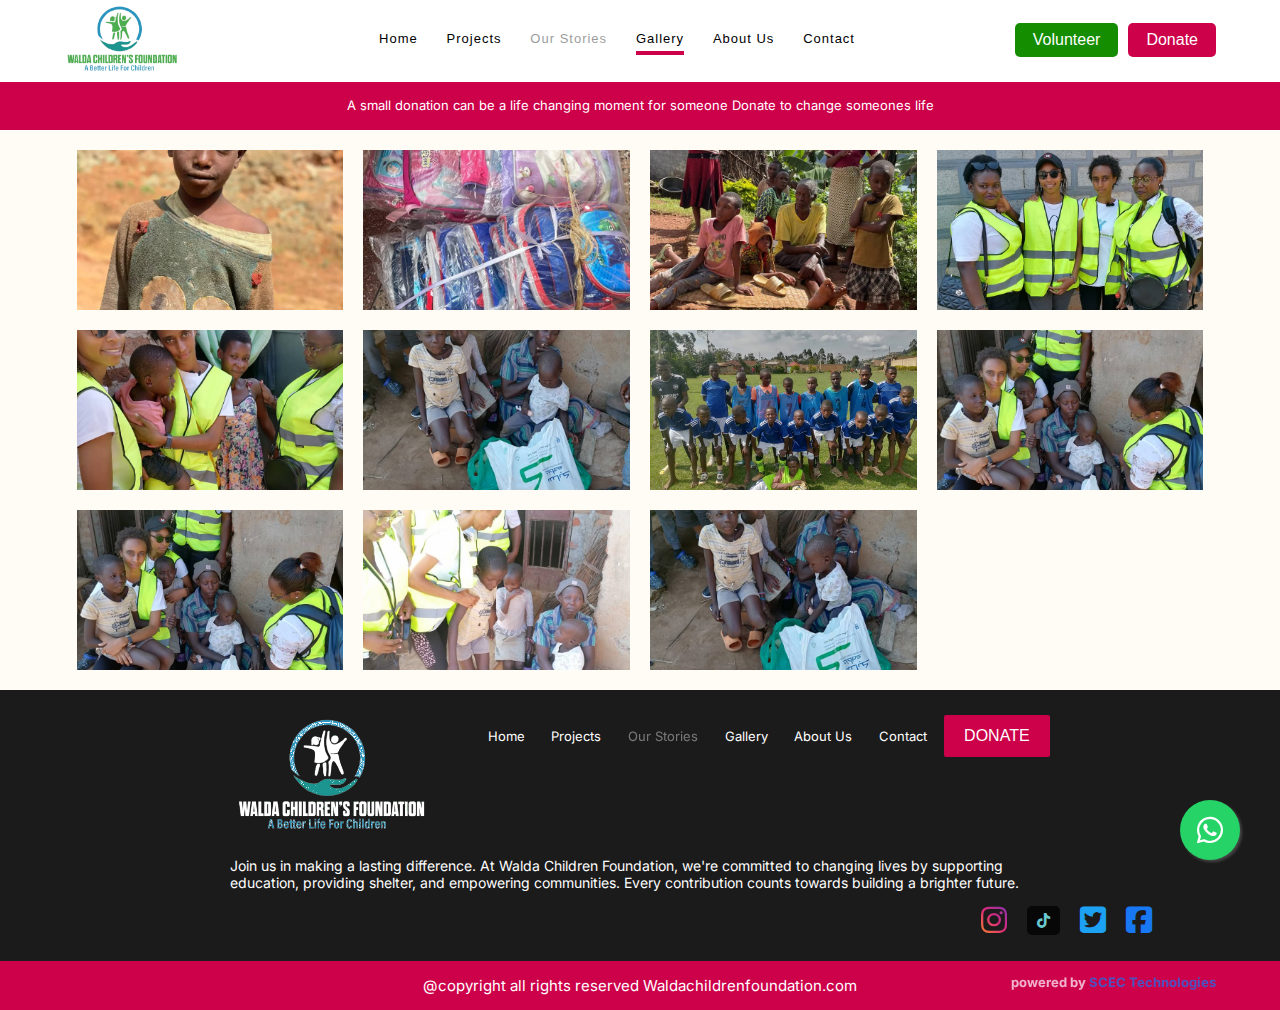
<file: gallery.html>
<!DOCTYPE html>
<html lang="en">
  <head>
    <meta charset="UTF-8" />
    <meta name="viewport" content="width=device-width, initial-scale=1.0" />
    <title>Walda Children Foundation</title>
    <link rel="shortcut icon" href="images/logo.jpg" type="image/x-icon" />
    <link
      rel="stylesheet"
      href="https://cdnjs.cloudflare.com/ajax/libs/font-awesome/6.7.2/css/all.min.css"
    />
    <link rel="preconnect" href="https://fonts.googleapis.com" />
    <link rel="preconnect" href="https://fonts.gstatic.com" crossorigin />
    <link
      href="https://fonts.googleapis.com/css2?family=Inter&family=Jomhuria&family=Kaushan+Script&display=swap"
      rel="stylesheet"
    />
    <link rel="stylesheet" href="css/style.css" />
  </head>
  <body>
    <style>
        header{
            height: 80px;
            background: none !important;
            nav{
                height: 100%;
                ul{
                    a{
                    color: black;
                    font-weight: normal;
                    text-decoration: none;
                }
                }
                svg{
                path{
                        stroke: black !important;
                }
            }
            }
        }
        .ss{
            flex-direction: row-reverse;
            .img{
              img{
                width: 100%;
              }
                width: 40%;
            }
            .info{
                width: 33%;
            }
        }
        section.causes{
           padding-inline: 0;
           margin-inline:0 ;
           width: 90%;
            h2,p.cause{
                margin-inline: 0;
                text-align: center;
                width: 100%;
            }
        }

.gallery {
  display: grid;
  width: 88%;
  grid-template-columns: repeat(4, 0.5fr);
  gap: 20px;
  padding: 20px;
}

.gallery-image {
  width: 100%;
  aspect-ratio: 2/1.2;
  object-fit: cover;
  object-position: center;
  height: auto;
  cursor: pointer;
}


@media (max-width:600px) {
    .gallery {
  width: 90%;
  grid-template-columns: repeat(2, 0.5fr);
  gap: 10px;
}
        }
    </style>
    <div class="root">
      <header>
        <nav class="container">
          <div class="logo"><img src="images/logo22.png" alt="" /></div>
          <ul id="menuk">
            <a href="index.html"><li>Home</li></a>
            <a href="projects.html"><li>Projects</li></a>
            <a href="stories.html"class="inactive"><li>Our Stories</li></a>
            <a href="#" class="live"><li>Gallery</li></a>
            <a href="about.html"><li>About Us</li></a>
            <a href="contact.html"><li>Contact</li></a>
            <div class="buttons l">
              <button onclick="window.location.href='contact.html'">Volunteer</button>
              <button>Donate</button>
            </div>
          </ul>
          <svg id="menul" xmlns="http://www.w3.org/2000/svg" width="150" height="150" viewBox="0 0 200 200">
            <g stroke-width="6.5" stroke-linecap="round">
              <path
                d="M72 82.286h28.75"
                fill="#009100"
                fill-rule="evenodd"
                stroke="#fff"
              />
              <path
                d="M100.75 103.714l72.482-.143c.043 39.398-32.284 71.434-72.16 71.434-39.878 0-72.204-32.036-72.204-71.554"
                fill="none"
                stroke="#fff"
              />
              <path
                d="M72 125.143h28.75"
                fill="#009100"
                fill-rule="evenodd"
                stroke="#fff"
              />
              <path
                d="M100.75 103.714l-71.908-.143c.026-39.638 32.352-71.674 72.23-71.674 39.876 0 72.203 32.036 72.203 71.554"
                fill="none"
                stroke="#fff"
              />
              <path
                d="M100.75 82.286h28.75"
                fill="#009100"
                fill-rule="evenodd"
                stroke="#fff"
              />
              <path
                d="M100.75 125.143h28.75"
                fill="#009100"
                fill-rule="evenodd"
                stroke="#fff"
              />
            </g>
          </svg>
          <div class="buttons">
            <button onclick="window.location.href='contact.html'">Volunteer</button>
            <button>Donate</button>
          </div>
        </nav>
      </header>
      <section class="adv">
        <p>A small donation can be a life changing moment for someone Donate to change someones life</p>
      </section>
      <div class="gallery">
        <img src="images/nunu/IMG-20250221-WA0034.jpg" alt="" class="gallery-image">
        <img src="images/nunu/IMG-20250221-WA0035.jpg" alt="" class="gallery-image">
        <img src="images/nunu/IMG-20250221-WA0036.jpg" alt="" class="gallery-image">
        <img src="images/nunu/IMG-20250221-WA0037.jpg" alt="" class="gallery-image">
        <img src="images/nunu/IMG-20250221-WA0038.jpg" alt="" class="gallery-image">
        <img src="images/nunu/IMG-20250221-WA0039.jpg" alt="" class="gallery-image">
        <img src="images/nunu/IMG-20250221-WA0040.jpg" alt="" class="gallery-image">
        <img src="images/nunu/IMG-20250221-WA0041.jpg" alt="" class="gallery-image">
        <img src="images/nunu/IMG-20250221-WA0041.jpg" alt="" class="gallery-image">
        <img src="images/nunu/IMG-20250221-WA0043.jpg" alt="" class="gallery-image">
        <img src="images/nunu/IMG-20250221-WA0044.jpg" alt="" class="gallery-image">
    </div>
    <div id="modal" class="modal">
        <span class="close" id="close">&times;</span>
        <img class="modal-content" id="modal-img">
        <div class="caption-container">
          <button  class="prev ctrl" id="prev">&#10094;</button>
          <button class="next ctrl" id="next">&#10095;</button>
        </div>
      </div>
      <footer>
        <nav>
          <div class="logo">
            <img src="images/logo2.png" alt="" />
          </div>
          <ul>
            <a href="index.html"><li>Home</li></a>
            <a href="projects.html"><li>Projects</li></a>
            <a href="stories.html"class="inactive"><li>Our Stories</li></a>
            <a href="#"><li>Gallery</li></a>
            <a href="about.html"><li>About Us</li></a>
            <a href="contact.html"><li>Contact</li></a>
          </ul>
          <button>DONATE</button>
        </nav>
        <p>
          Join us in making a lasting difference. At Walda Children Foundation, 
            we're committed to changing lives by supporting education, providing shelter, 
            and empowering communities. Every contribution counts towards building a brighter future.
        </p>
        <div class="socials">
          <a href="https://www.instagram.com/waldachildrenfoundation/" target="_blank">
            <i class="fab fa-instagram"></i>
          </a>
          <a href="https://www.tiktok.com/@waldachildrenfoundation" target="_blank">
            <i class="fa-brands fa-tiktok"></i>
          </a>
          <a href="https://x.com/Alexistuazon256" target="_blank">
            <i class="fab fa-twitter-square"></i>
          </a>
          <a href="https://www.facebook.com/people/Walda-Children-Foundation/100068013872447/?_rdr" target="_blank">
            <i class="fa-brands fa-square-facebook"></i>
          </a>
        </div>
      </footer>
      <a href="https://api.whatsapp.com/send?phone=256760001172" class="float" target="_blank">
        <i class="fa-brands fa-whatsapp my-float"></i>
        </a>
      <div class="copyright">
        <p>@copyright all rights reserved Waldachildrenfoundation.com</p>
        <p>powered by <span class="blue">SCEC Technologies</span></p>
      </div>
    </div>
    <button id="topBtn" onclick="scrollToTop()">&uarr;</button>
    <script src="js/jquery.min.js"></script>
    <script src="js/script.js"></script>
  </body>
</html>
</file>
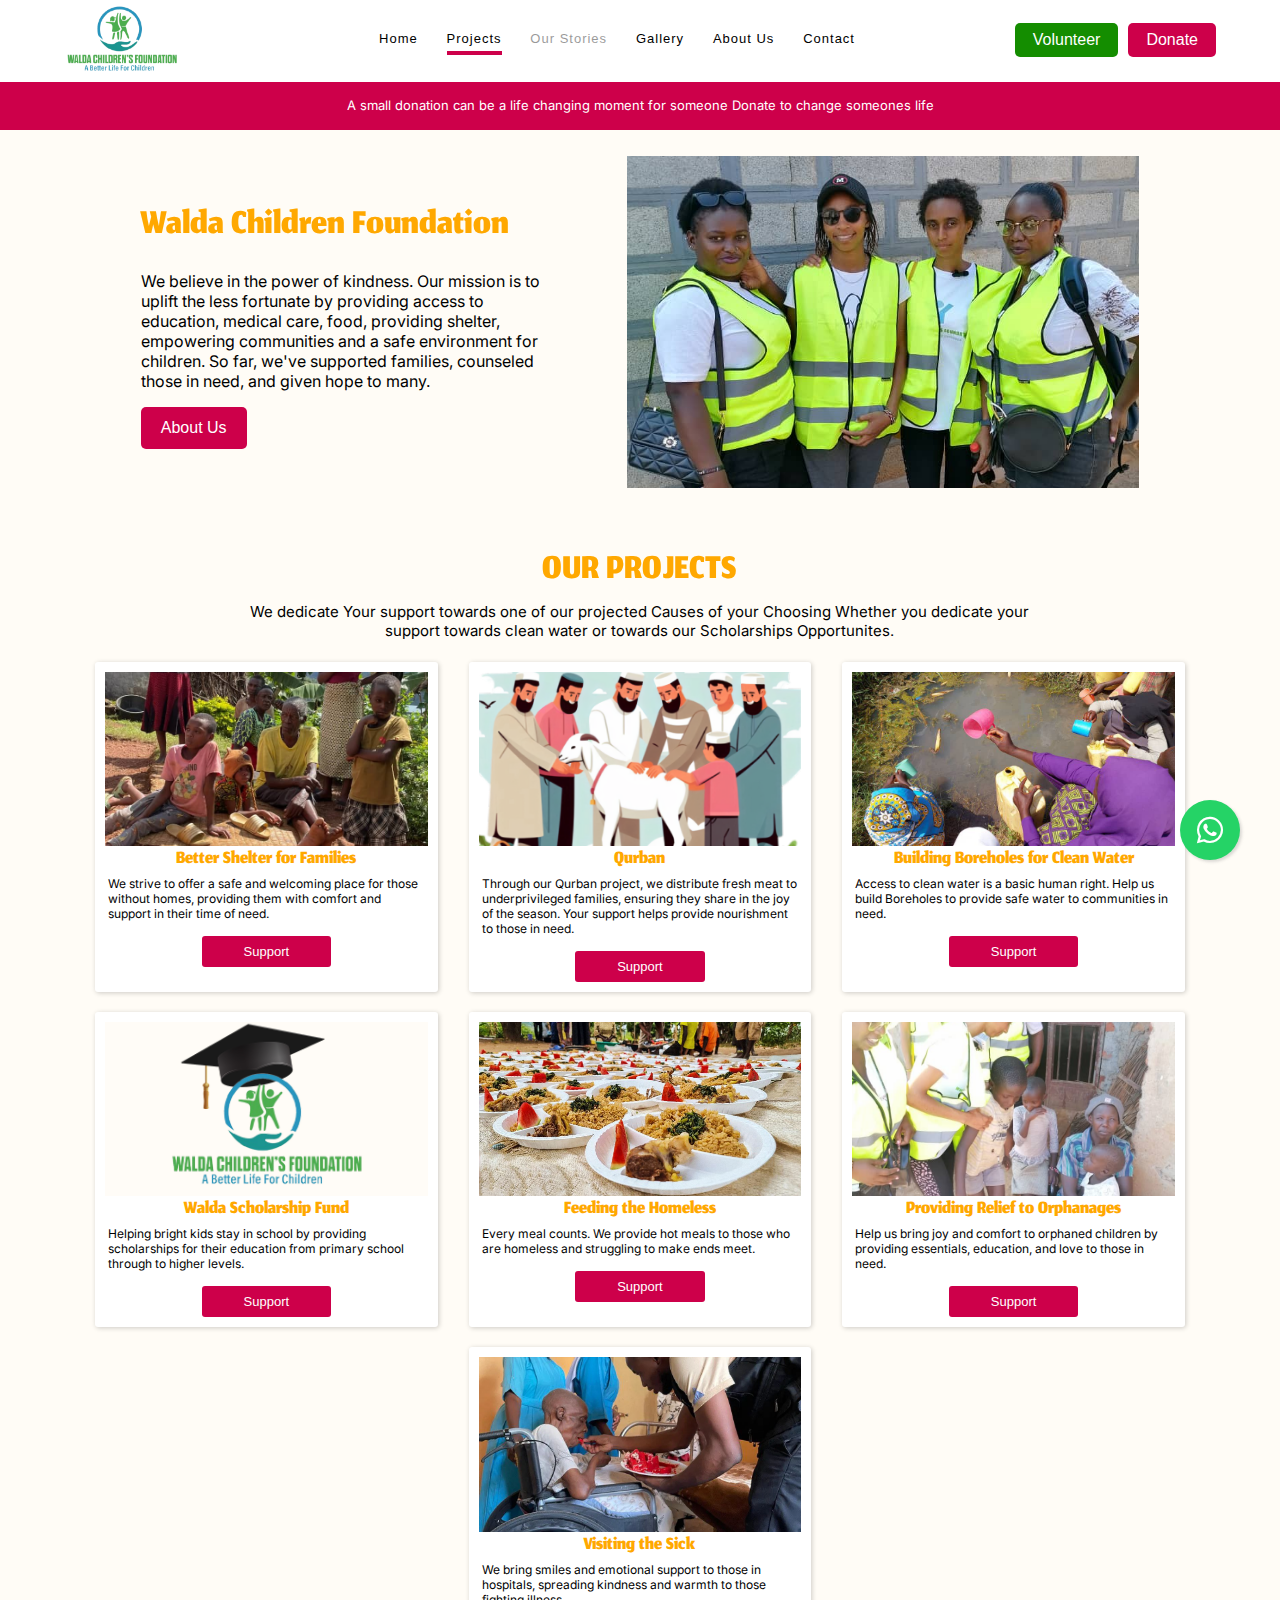
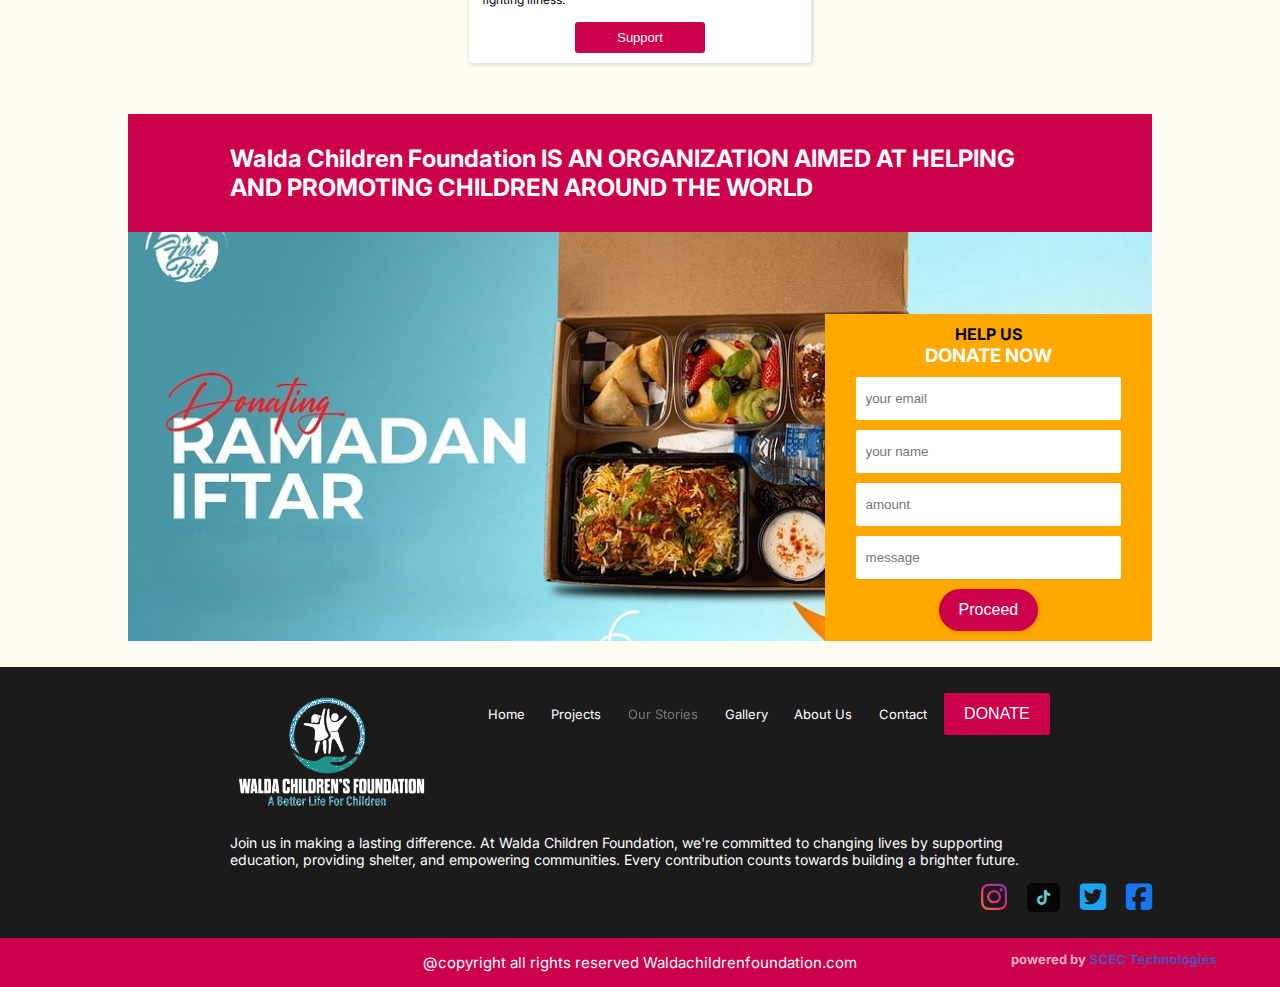
<file: projects.html>
<!DOCTYPE html>
<html lang="en">
  <head>
    <meta charset="UTF-8" />
    <meta name="viewport" content="width=device-width, initial-scale=1.0" />
    <title>Walda Children Foundation</title>
    <link rel="shortcut icon" href="images/logo.jpg" type="image/x-icon" />
    <link
      rel="stylesheet"
      href="https://cdnjs.cloudflare.com/ajax/libs/font-awesome/6.7.2/css/all.min.css"
    />
    <link rel="preconnect" href="https://fonts.googleapis.com" />
    <link rel="preconnect" href="https://fonts.gstatic.com" crossorigin />
    <link
      href="https://fonts.googleapis.com/css2?family=Inter&family=Jomhuria&family=Kaushan+Script&display=swap"
      rel="stylesheet"
    />
    <link rel="stylesheet" href="css/style.css" />
  </head>
  <body>
    <style>
        header{
            height: 80px;
            background: none !important;
            nav{
                height: 100%;
                ul{
                    a{
                    color: black;
                    font-weight: normal;
                    text-decoration: none;
                }
                }
                svg{
                path{
                        stroke: black !important;
                }
            }
            }
        }
        .ss{
            flex-direction: row-reverse;
            .img{
              img{
                width: 100%;
              }
                width: 40%;
            }
            .info{
                width: 33%;
            }
        }
        section.causes{
           padding-inline: 0;
           margin-inline:0 ;
           width: 90%;
            h2,p.cause{
                margin-inline: 0;
                text-align: center;
                align-self: center;
                width: 70%;
            }
        }
    </style>
    <div class="root">
      <header>
        <nav class="container">
          <div class="logo"><img src="images/logo22.png" alt="" /></div>
          <ul id="menuk">
            <a href="index.html"><li>Home</li></a>
            <a href="#" class="live"><li>Projects</li></a>
            <a href="stories.html"class="inactive"><li>Our Stories</li></a>
            <a href="gallery.html"><li>Gallery</li></a>
            <a href="about.html"><li>About Us</li></a>
            <a href="contact.html"><li>Contact</li></a>
            <div class="buttons l">
              <button onclick="window.location.href='contact.html'">Volunteer</button>
              <button>Donate</button>
            </div>
          </ul>
          <svg id="menul" xmlns="http://www.w3.org/2000/svg" width="150" height="150" viewBox="0 0 200 200">
            <g stroke-width="6.5" stroke-linecap="round">
              <path
                d="M72 82.286h28.75"
                fill="#009100"
                fill-rule="evenodd"
                stroke="#fff"
              />
              <path
                d="M100.75 103.714l72.482-.143c.043 39.398-32.284 71.434-72.16 71.434-39.878 0-72.204-32.036-72.204-71.554"
                fill="none"
                stroke="#fff"
              />
              <path
                d="M72 125.143h28.75"
                fill="#009100"
                fill-rule="evenodd"
                stroke="#fff"
              />
              <path
                d="M100.75 103.714l-71.908-.143c.026-39.638 32.352-71.674 72.23-71.674 39.876 0 72.203 32.036 72.203 71.554"
                fill="none"
                stroke="#fff"
              />
              <path
                d="M100.75 82.286h28.75"
                fill="#009100"
                fill-rule="evenodd"
                stroke="#fff"
              />
              <path
                d="M100.75 125.143h28.75"
                fill="#009100"
                fill-rule="evenodd"
                stroke="#fff"
              />
            </g>
          </svg>
          <div class="buttons">
            <button onclick="window.location.href='contact.html'">Volunteer</button>
            <button>Donate</button>
          </div>
        </nav>
      </header>
      <section class="adv">
        <p>A small donation can be a life changing moment for someone Donate to change someones life</p>
      </section>
      <div class="ss">
        <div class="img">
          <img style="aspect-ratio: 2/1.3; object-fit: cover;" src="images/nunu/IMG-20250221-WA0037.jpg" alt="">
        </div>
        <div class="info">
          <h3>Walda Children Foundation</h3>
          <p>
            We believe in the power of kindness. Our mission is to uplift the less fortunate by providing 
            access to education, medical care, food, providing shelter, empowering communities and a safe 
            environment for children. So far, we've supported families, counseled those in need, and given
             hope to many.
          </p>
          <a href="about.html"><button>About Us</button></a>
        </div>
      </div>
      <section class="causes">
        <h2>OUR PROJECTS</h2>
        <p class="cause">
          We dedicate Your support towards one of our projected Causes of your Choosing Whether 
          you dedicate your support towards clean water or towards our Scholarships Opportunites.
        </p>
        <section class="cause">
            <li class="card">
                <img src="images/nunu/IMG-20250221-WA0036.jpg" alt="" />
                <h4>Better Shelter for Families</h4>
                <p>
                    We strive to offer a safe and welcoming place for those without homes, providing them with comfort and support in their time of need.
                </p>
                <button>Support</button>
            </li>

            <li class="card">
              <img src="images/qurban.png" alt="" />
              <h4>Qurban</h4>
              <p>
                Through our Qurban project, we distribute fresh meat to underprivileged families, ensuring they share in the joy of the season. Your support helps provide nourishment to those in need.
              </p>
              <button>Support</button>
          </li>
    
            <li class="card">
                <img src="images/hyt/photo_21_2025-02-12_23-19-02.jpg" alt="" />
                <h4>Building Boreholes for Clean Water</h4>
                <p>
                    Access to clean water is a basic human right. Help us build Boreholes to provide safe water to communities in need.
                </p>
                <button>Support</button>
            </li>
    
            <li class="card">
                <img src="images/schola.jpg" alt="" />
                <h4>Walda Scholarship Fund</h4>
                <p>
                  Helping bright kids stay in school by providing scholarships for their education from primary school through to higher levels.
                </p>                            
                <button>Support</button>
            </li>
    
            <li class="card">
                <img src="images/hyt/photo_2_2025-02-12_23-19-02.jpg" alt="" />
                <h4>Feeding the Homeless</h4>
                <p>
                    Every meal counts. We provide hot meals to those who are homeless and struggling to make ends meet.
                </p>
                <button>Support</button>
            </li>
    
            <li class="card">
                <img src="images/nunu/IMG-20250221-WA0043.jpg" alt="" />
                <h4>Providing Relief to Orphanages</h4>
                <p>
                    Help us bring joy and comfort to orphaned children by providing essentials, education, and love to those in need.
                </p>
                <button>Support</button>
            </li>
    
            <li class="card">
                <img src="images/hyt/photo_18_2025-02-12_23-19-02.jpg" alt="" />
                <h4>Visiting the Sick</h4>
                <p>
                    We bring smiles and emotional support to those in hospitals, spreading kindness and warmth to those fighting illness.
                </p>
                <button>Support</button>
            </li>
        </section>
    </section>

      <section class="b4footer">
        <h2>
          Walda Children Foundation IS AN ORGANIZATION AIMED AT HELPING AND
          PROMOTING CHILDREN AROUND THE WORLD
        </h2>
        <div class="img">
          <img src="images/rm2.jpg" alt="" />
        </div>
        <div class="donate-form">
          <div class="heads">
            <h4>HELP US</h4>
            <h3>DONATE NOW</h3>
          </div>
          <input type="text" placeholder="your email" />
          <input type="text" placeholder="your name" />
          <input type="text" placeholder="amount" />
          <input type="text" placeholder="message" />
          <button>Proceed</button>
        </div>
      </section>
      <footer>
        <nav>
          <div class="logo">
            <img src="images/logo2.png" alt="" />
          </div>
          <ul>
            <a href="index.html"><li>Home</li></a>
            <a href="#"><li>Projects</li></a>
            <a href="stories.html"class="inactive"><li>Our Stories</li></a>
            <a href="gallery.html"><li>Gallery</li></a>
            <a href="about.html"><li>About Us</li></a>
            <a href="contact.html"><li>Contact</li></a>
          </ul>
          <button>DONATE</button>
        </nav>
        <p>
          Join us in making a lasting difference. At Walda Children Foundation, 
            we're committed to changing lives by supporting education, providing shelter, 
            and empowering communities. Every contribution counts towards building a brighter future.
        </p>
        <div class="socials">
          <a href="https://www.instagram.com/waldachildrenfoundation/" target="_blank">
            <i class="fab fa-instagram"></i>
          </a>
          <a href="https://www.tiktok.com/@waldachildrenfoundation" target="_blank">
            <i class="fa-brands fa-tiktok"></i>
          </a>
          <a href="https://x.com/Alexistuazon256" target="_blank">
            <i class="fab fa-twitter-square"></i>
          </a>
          <a href="https://www.facebook.com/people/Walda-Children-Foundation/100068013872447/?_rdr" target="_blank">
            <i class="fa-brands fa-square-facebook"></i>
          </a>
        </div>
      </footer>
      <a href="https://api.whatsapp.com/send?phone=256760001172" class="float" target="_blank">
        <i class="fa-brands fa-whatsapp my-float"></i>
        </a>
      <div class="copyright">
        <p>@copyright all rights reserved Waldachildrenfoundation.com</p>
        <p>powered by <span class="blue">SCEC Technologies</span></p>
      </div>
    </div>
    <button id="topBtn" onclick="scrollToTop()">&uarr;</button>
    <script src="js/jquery.min.js"></script>
    <script src="js/script.js"></script>
  </body>
</html>
</file>
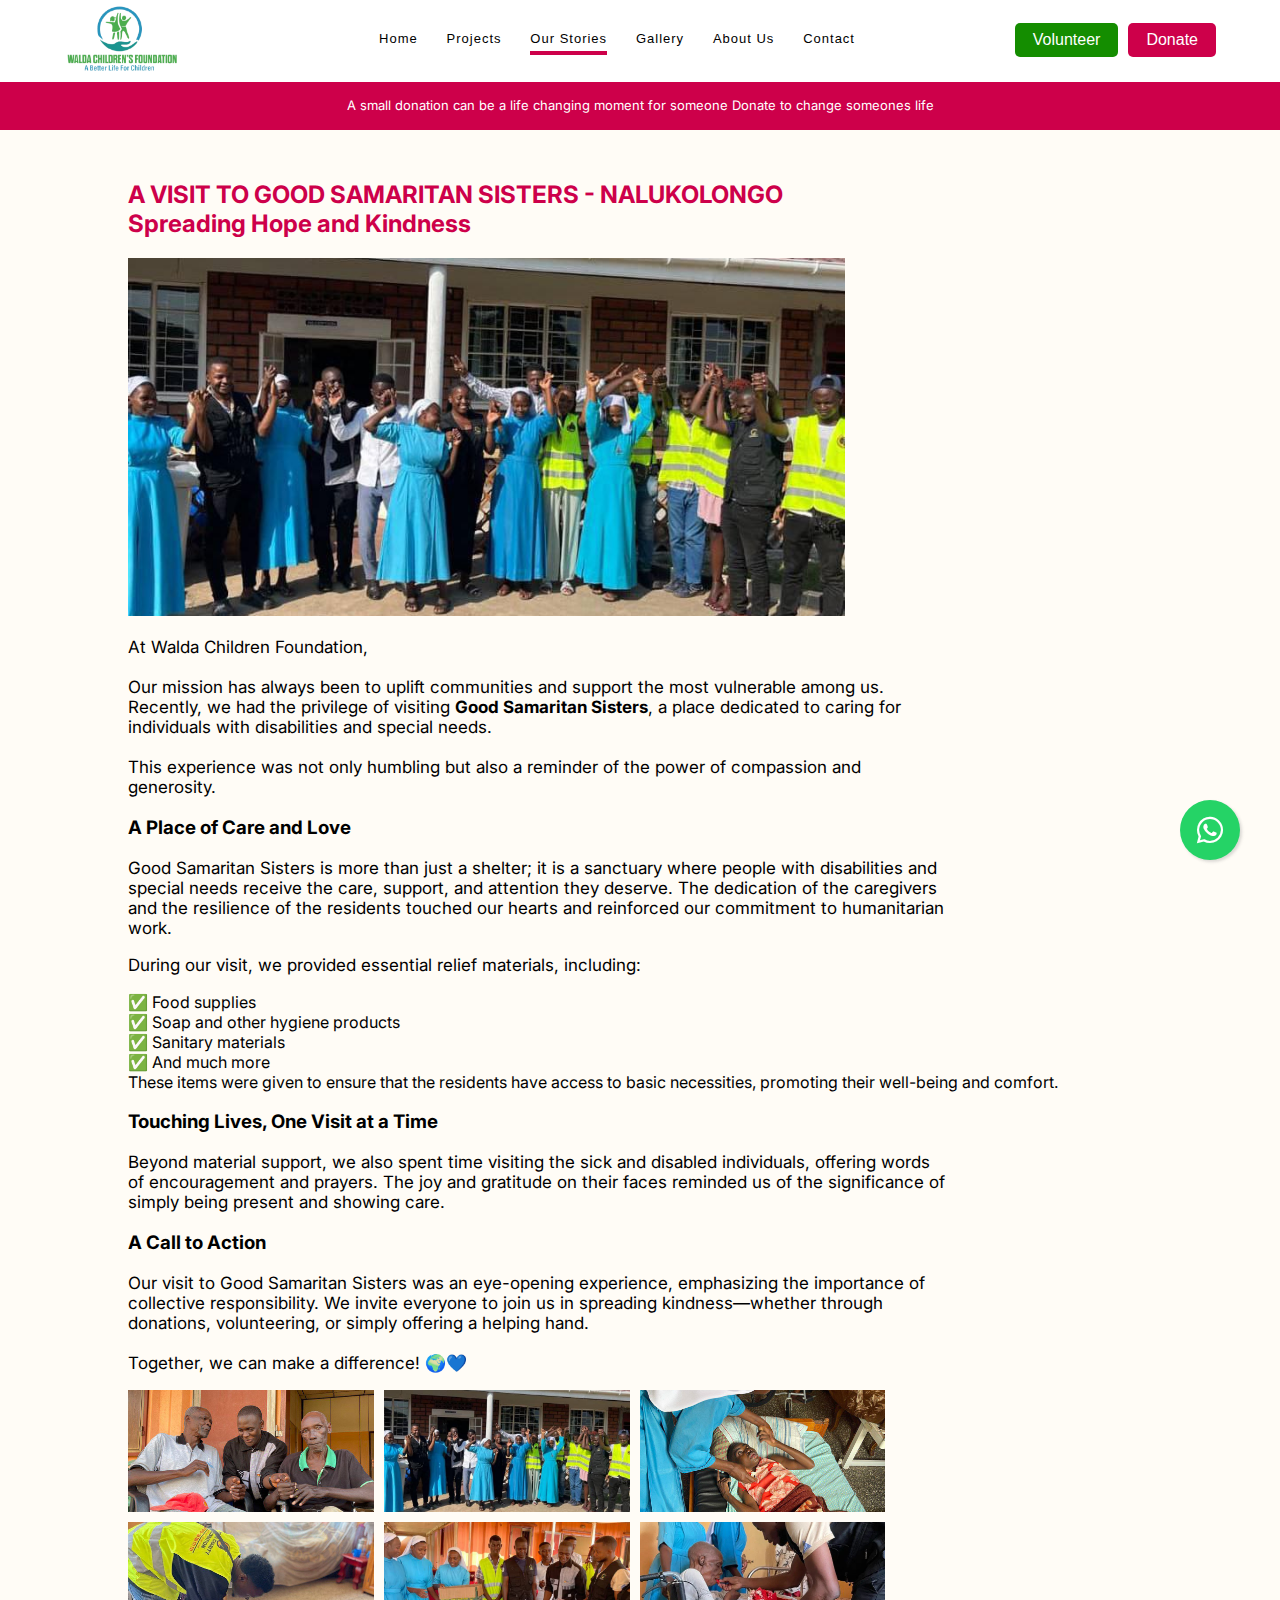
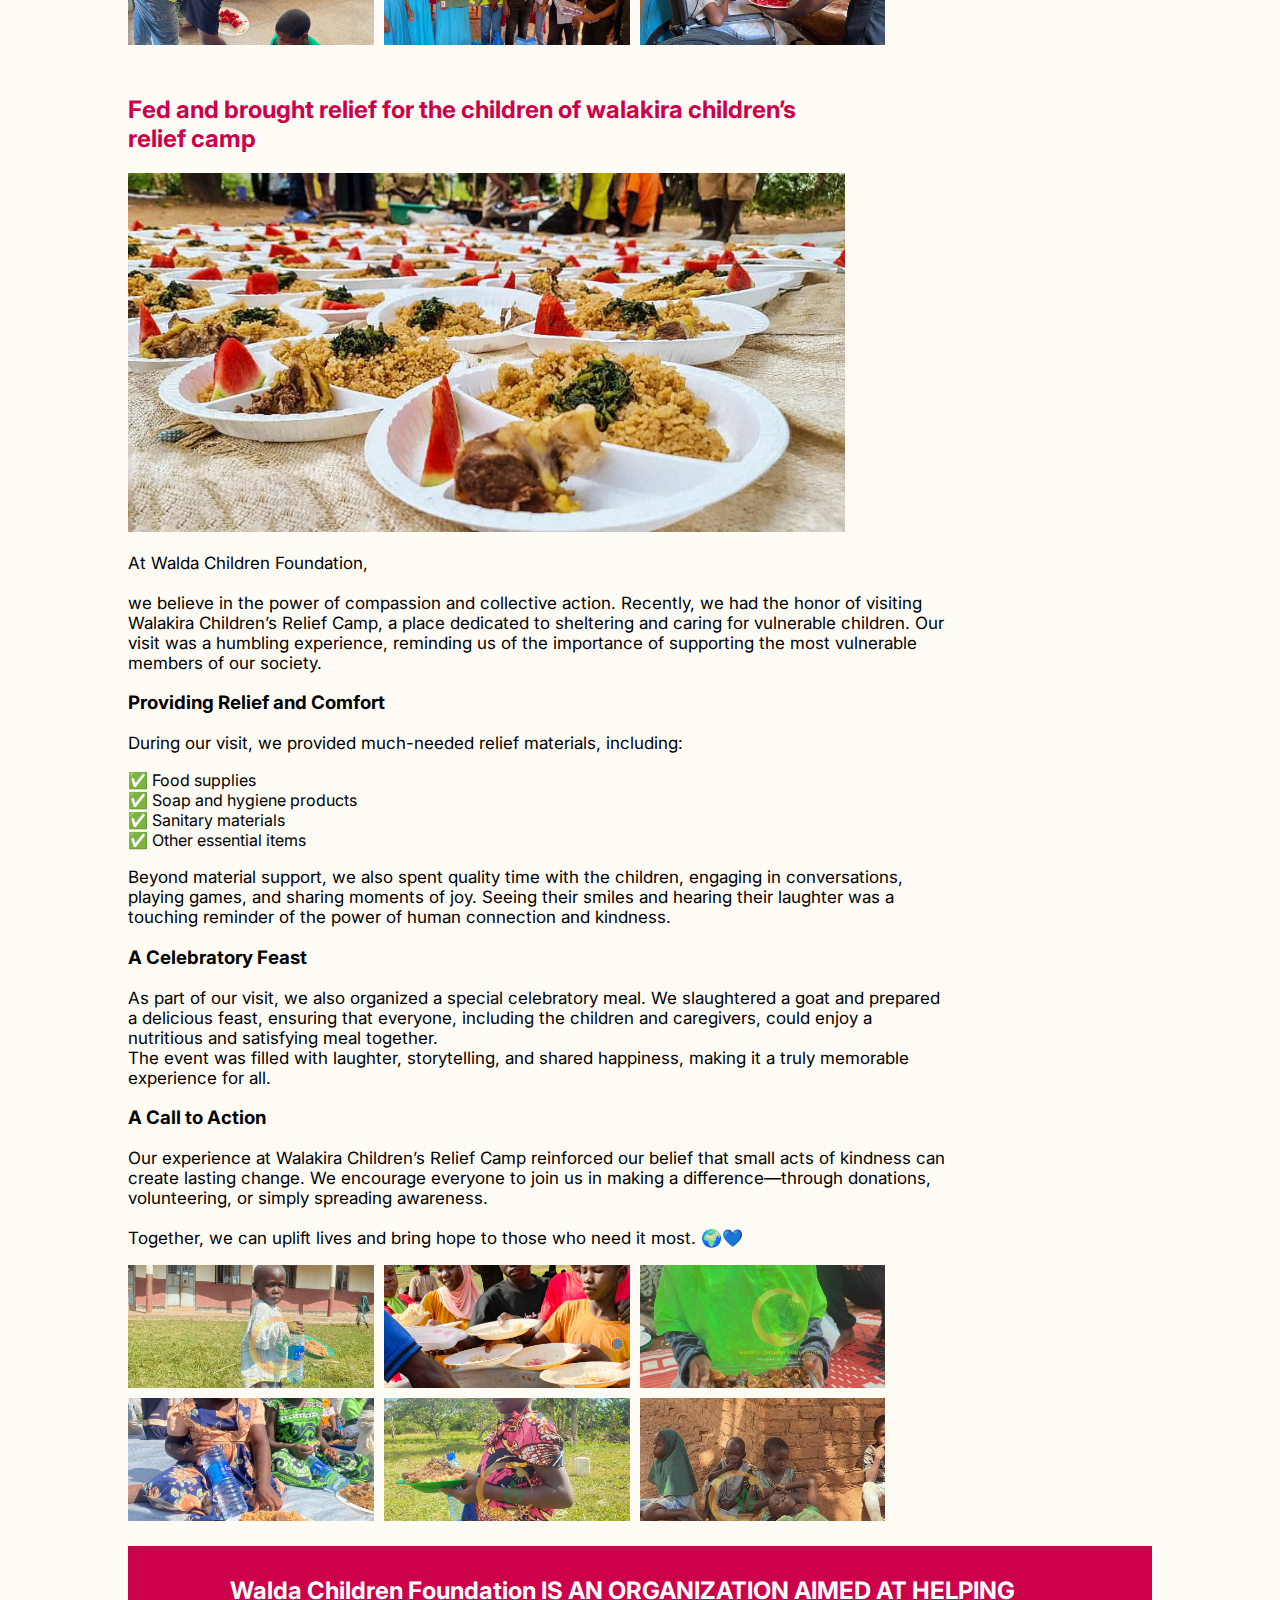
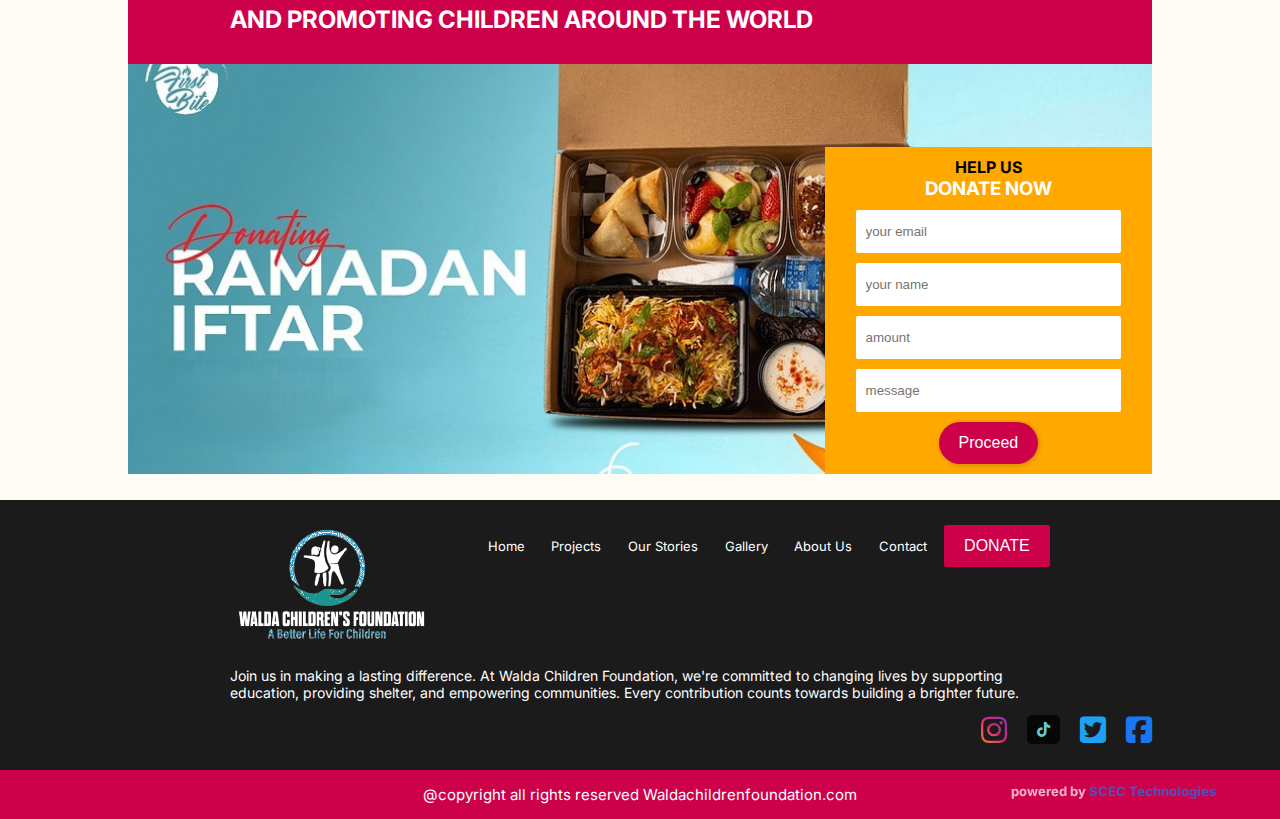
<file: stories.html>
<!DOCTYPE html>
<html lang="en">
  <head>
    <meta charset="UTF-8" />
    <meta name="viewport" content="width=device-width, initial-scale=1.0" />
    <title>Walda Children Foundation</title>
    <link rel="shortcut icon" href="images/logo.jpg" type="image/x-icon" />
    <link
      rel="stylesheet"
      href="https://cdnjs.cloudflare.com/ajax/libs/font-awesome/6.7.2/css/all.min.css"
    />
    <link rel="preconnect" href="https://fonts.googleapis.com" />
    <link rel="preconnect" href="https://fonts.gstatic.com" crossorigin />
    <link
      href="https://fonts.googleapis.com/css2?family=Inter&family=Jomhuria&family=Kaushan+Script&display=swap"
      rel="stylesheet"
    />
    <link rel="stylesheet" href="css/style.css" />
  </head>
  <body>
    <style>
      li{
        list-style-type: none;
      }
        header{
            height: 80px;
            background: white !important;
            nav{
                height: 100%;
                background-color: white;
                ul{
                    a{
                    color: black;
                    font-weight: normal;
                    text-decoration: none;
                }
                }
                svg{
                path{
                        stroke: black;
                }
            }
            }
        }
        .ss{
            flex-direction: row-reverse;
            .img{
                width: 45%;
            }
            .info{
                width: 33%;
            }
        }
        section.causes{
           padding-inline: 0;
           margin-inline:0 ;
           width: 90%;
            h2,p.cause{
                margin-inline: 0;
                text-align: center;
                width: 100%;
            }
        }
    </style>
    <div class="root">
      <header>
        <nav class="container">
          <div class="logo"><img src="images/logo22.png" alt="" /></div>
          <ul id="menuk">
            <a href="index.html"><li>Home</li></a>
            <a href="projects.html"><li>Projects</li></a>
            <a href="#" class="live"><li>Our Stories</li></a>
            <a href="gallery.html"><li>Gallery</li></a>
            <a href="about.html"><li>About Us</li></a>
            <a href="contact.html"><li>Contact</li></a>
            <div class="buttons l">
              <button onclick="window.location.href='contact.html'">Volunteer</button>
              <button>Donate</button>
            </div>
          </ul>
          <svg id="menul" xmlns="http://www.w3.org/2000/svg" width="150" height="150" viewBox="0 0 200 200">
            <g stroke-width="6.5" stroke-linecap="round">
              <path
                d="M72 82.286h28.75"
                fill="#009100"
                fill-rule="evenodd"
                stroke="#fff"
              />
              <path
                d="M100.75 103.714l72.482-.143c.043 39.398-32.284 71.434-72.16 71.434-39.878 0-72.204-32.036-72.204-71.554"
                fill="none"
                stroke="#fff"
              />
              <path
                d="M72 125.143h28.75"
                fill="#009100"
                fill-rule="evenodd"
                stroke="#fff"
              />
              <path
                d="M100.75 103.714l-71.908-.143c.026-39.638 32.352-71.674 72.23-71.674 39.876 0 72.203 32.036 72.203 71.554"
                fill="none"
                stroke="#fff"
              />
              <path
                d="M100.75 82.286h28.75"
                fill="#009100"
                fill-rule="evenodd"
                stroke="#fff"
              />
              <path
                d="M100.75 125.143h28.75"
                fill="#009100"
                fill-rule="evenodd"
                stroke="#fff"
              />
            </g>
          </svg>
          <div class="buttons">
            <button onclick="window.location.href='contact.html'">Volunteer</button>
            <button>Donate</button>
          </div>
        </nav>
      </header>
      <section class="adv">
        <p>A small donation can be a life changing moment for someone Donate to change someones life</p>
      </section>
      <section class="blog">

        <div class="blog1">
            <h2 class="head">A VISIT TO GOOD SAMARITAN SISTERS - NALUKOLONGO <br>Spreading Hope and Kindness
            </h2>
            <img src="images/hyt/photo_12_2025-02-12_23-19-02.jpg" alt="" class="head">
            <p>At Walda Children Foundation, <br><br>Our mission has always been to uplift communities 
              and support the most vulnerable among us. <br>Recently, we had the privilege of visiting 
              <b>Good Samaritan Sisters</b>, a place dedicated to caring for individuals with disabilities 
              and special needs. <br><br>This experience was not only humbling but also a reminder of the power of 
              compassion and generosity.</p>
              <h3>A Place of Care and Love</h3>
              <p>Good Samaritan Sisters is more than just a shelter; it is a sanctuary where people with 
                disabilities and special needs receive the care, support, and attention they deserve. The 
                dedication of the caregivers and the resilience of the residents touched our hearts and 
                reinforced our commitment to humanitarian work.</p>
                <p>During our visit, we provided essential relief materials, including:
                  <li>✅ Food supplies</li>
                  <li>✅ Soap and other hygiene products</li>
                  <li>✅ Sanitary materials</li>
                  <li>✅ And much more</li>
                  These items were given to ensure that the residents have access to basic necessities, 
                  promoting their well-being and comfort.</p>
                  <h3>Touching Lives, One Visit at a Time</h3>
                  <p>Beyond material support, we also spent time visiting the sick and disabled 
                    individuals, offering words of encouragement and prayers. The joy and gratitude 
                    on their faces reminded us of the significance of simply being present 
                    and showing care.</p>
                    <h3>A Call to Action</h3>
                    <p>Our visit to Good Samaritan Sisters was an eye-opening experience, emphasizing 
                      the importance of collective responsibility. We invite everyone to join us in 
                      spreading kindness—whether through donations, volunteering, or simply offering 
                      a helping hand.<br><br>Together, we can make a difference! 🌍💙</p>
            <div class="head grid">
              <img src="images/hyt/photo_11_2025-02-12_23-19-02.jpg" alt="" class="gallery-image">
              <img src="images/hyt/photo_12_2025-02-12_23-19-02.jpg" alt="" class="gallery-image">
              <img src="images/hyt/photo_46_2025-02-12_23-19-02.jpg" alt="" class="gallery-image">
              <img src="images/hyt/photo_51_2025-02-12_23-19-02.jpg" alt="" class="gallery-image">
              <img src="images/hyt/photo_58_2025-02-12_23-19-02.jpg" alt="" class="gallery-image">
              <img src="images/hyt/photo_18_2025-02-12_23-19-02.jpg" alt="" class="gallery-image">
            </div>
        </div>

        <div class="blog1">
          <h2 class="head">Fed and brought relief for the children of walakira children’s relief camp </h2>
          <img src="images/hyt/photo_2_2025-02-12_23-19-02.jpg" alt="" class="head">
          <p>At Walda Children Foundation, <br><br>we believe in the power of compassion and collective action.
             Recently, we had the honor of visiting Walakira Children’s Relief Camp, a place dedicated 
             to sheltering and caring for vulnerable children. Our visit was a humbling experience,
              reminding us of the importance of supporting the most vulnerable members of our society.</p>
              <h3>Providing Relief and Comfort</h3>
              <p>During our visit, we provided much-needed relief materials, including:
                <li>✅ Food supplies</li>
                <li>✅ Soap and hygiene products</li>
                <li>✅ Sanitary materials</li>
                <li>✅ Other essential items</li></p>
                <p>Beyond material support, we also spent quality time with the children, engaging in
                   conversations, playing games, and sharing moments of joy. Seeing their smiles and
                    hearing their laughter was a touching reminder of the power of human connection 
                    and kindness.</p>
                    <h3>A Celebratory Feast</h3>
                    <p>As part of our visit, we also organized a special celebratory meal. 
                      We slaughtered a goat and prepared a delicious feast, ensuring that everyone, 
                      including the children and caregivers, could enjoy a nutritious and satisfying
                       meal together. <br>The event was filled with laughter, storytelling, and shared 
                       happiness, making it a truly memorable experience for all.</p>
                       <h3>A Call to Action</h3>
                       <p>
                        Our experience at Walakira Children’s Relief Camp reinforced our belief that small 
                        acts of kindness can create lasting change. We encourage everyone to join us in 
                        making a difference—through donations, volunteering, or simply spreading awareness.<br><br> Together, we can uplift lives and bring hope to those who need it most. 🌍💙</p>
          <div class="head grid">
            <img src="images/hyt/photo_3_2025-02-12_23-19-02.jpg" alt="" class="gallery-image">
            <img src="images/hyt/photo_44_2025-02-12_23-19-02.jpg" alt="" class="gallery-image">
            <img src="images/hyt/photo_5_2025-02-12_23-19-02.jpg" alt="" class="gallery-image">
            <img src="images/hyt/photo_16_2025-02-12_23-19-02.jpg" alt="" class="gallery-image">
            <img src="images/hyt/photo_7_2025-02-12_23-19-02.jpg" alt="" class="gallery-image">
            <img src="images/hyt/photo_8_2025-02-12_23-19-02.jpg" alt="" class="gallery-image">
          </div>
      </div>

      </section>

      <section class="b4footer">
        <h2>
          Walda Children Foundation IS AN ORGANIZATION AIMED AT HELPING AND
          PROMOTING CHILDREN AROUND THE WORLD
        </h2>
        <div class="img">
          <img src="images/rm2.jpg" alt="" />
        </div>
        <div class="donate-form">
          <div class="heads">
            <h4>HELP US</h4>
            <h3>DONATE NOW</h3>
          </div>
          <input type="text" placeholder="your email" />
          <input type="text" placeholder="your name" />
          <input type="text" placeholder="amount" />
          <input type="text" placeholder="message" />
          <button>Proceed</button>
        </div>
      </section>
      <footer>
        <nav>
          <div class="logo">
            <img src="images/logo2.png" alt="" />
          </div>
          <ul>
            <a href="index.html"><li>Home</li></a>
            <a href="projects.html"><li>Projects</li></a>
            <a href="#" ><li>Our Stories</li></a>
            <a href="gallery.html"><li>Gallery</li></a>
            <a href="about.html"><li>About Us</li></a>
            <a href="contact.html"><li>Contact</li></a>
          </ul>
          <button>DONATE</button>
        </nav>
        <p>
          Join us in making a lasting difference. At Walda Children Foundation, 
            we're committed to changing lives by supporting education, providing shelter, 
            and empowering communities. Every contribution counts towards building a brighter future.
        </p>
        <div class="socials">
          <a href="https://www.instagram.com/waldachildrenfoundation/" target="_blank">
            <i class="fab fa-instagram"></i>
          </a>
          <a href="https://www.tiktok.com/@waldachildrenfoundation" target="_blank">
            <i class="fa-brands fa-tiktok"></i>
          </a>
          <a href="https://x.com/Alexistuazon256" target="_blank">
            <i class="fab fa-twitter-square"></i>
          </a>
          <a href="https://www.facebook.com/people/Walda-Children-Foundation/100068013872447/?_rdr" target="_blank">
            <i class="fa-brands fa-square-facebook"></i>
          </a>
        </div>
      </footer>
      <a href="https://api.whatsapp.com/send?phone=256760001172" class="float" target="_blank">
        <i class="fa-brands fa-whatsapp my-float"></i>
        </a>
      <div id="modal" class="modal">
        <span class="close" id="close">&times;</span>
        <img class="modal-content" id="modal-img">
        <div class="caption-container">
          <button  class="prev ctrl" id="prev">&#10094;</button>
          <button class="next ctrl" id="next">&#10095;</button>
        </div>
      </div>
      <div class="copyright">
        <p>@copyright all rights reserved Waldachildrenfoundation.com</p>
        <p>powered by <span class="blue">SCEC Technologies</span></p>
      </div>
    </div>
    <button id="topBtn" onclick="scrollToTop()">&uarr;</button>
    <script src="js/jquery.min.js"></script>
    <script src="js/script.js"></script>
  </body>
</html>
</file>
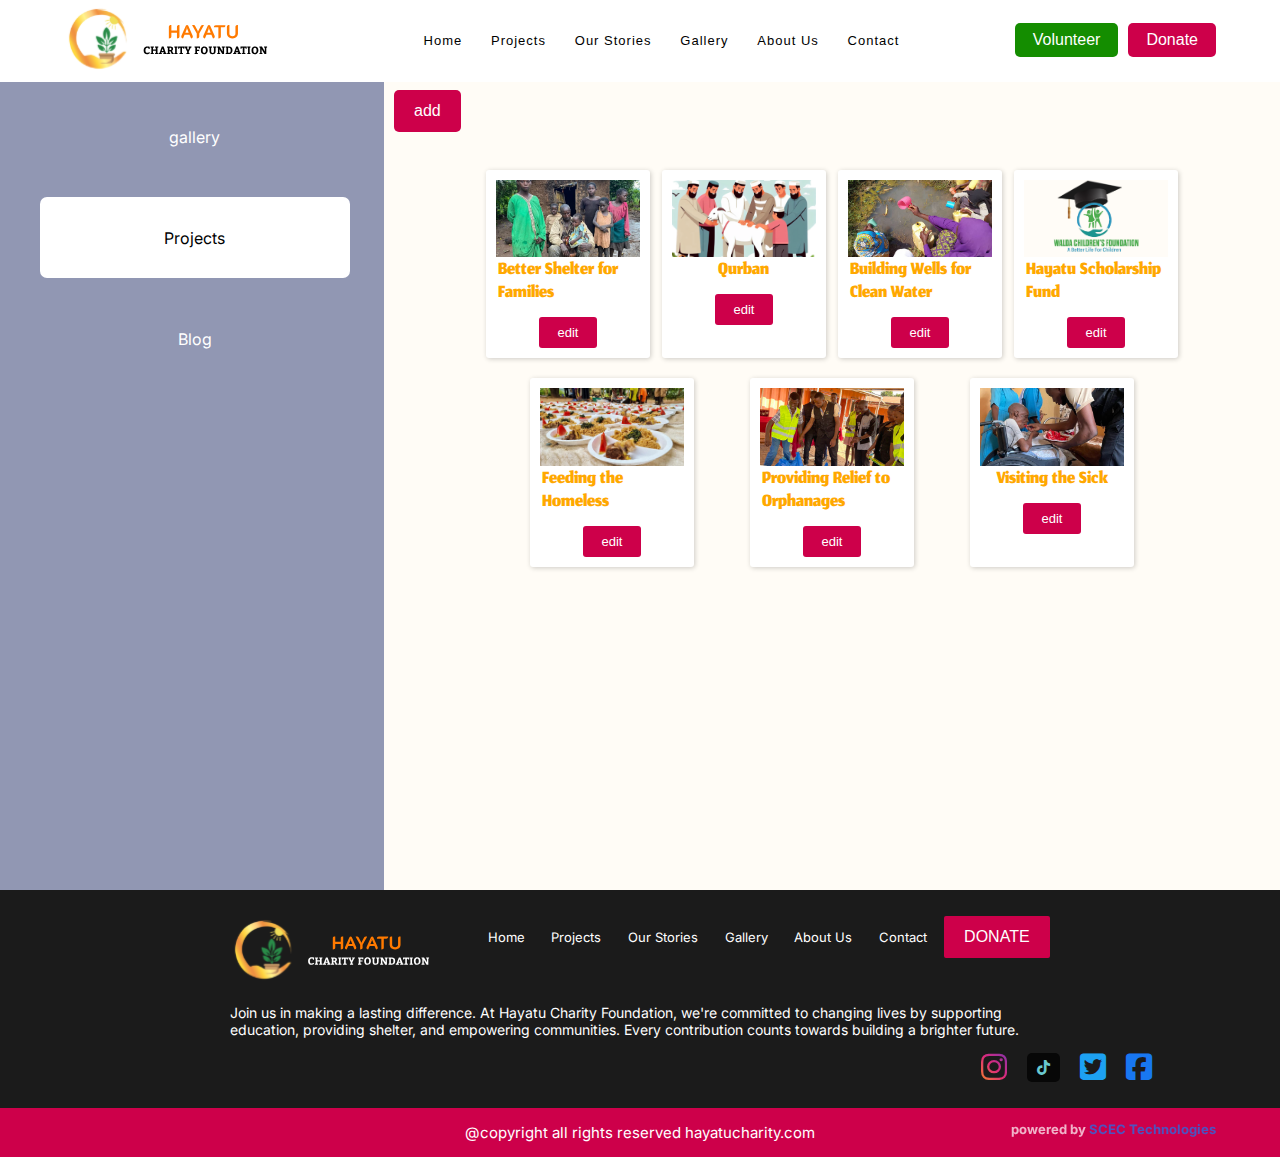
<file: admin/projects-d.html>
<!DOCTYPE html>
<html lang="en">
  <head>
    <meta charset="UTF-8" />
    <meta name="viewport" content="width=device-width, initial-scale=1.0" />
    <title>Hayatu Charity Foundation</title>
    <link rel="shortcut icon" href="images/hayatu.svg" type="image/x-icon" />
    <link
      rel="stylesheet"
      href="https://cdnjs.cloudflare.com/ajax/libs/font-awesome/6.7.2/css/all.min.css"
    />
    <link rel="preconnect" href="https://fonts.googleapis.com" />
    <link rel="preconnect" href="https://fonts.gstatic.com" crossorigin />
    <link
      href="https://fonts.googleapis.com/css2?family=Inter&family=Jomhuria&family=Kaushan+Script&display=swap"
      rel="stylesheet"
    />
    <link rel="stylesheet" href="../css/style.css" />
  </head>
  <body>
    <style>
        header{
            height: 80px;
            background: none !important;
            nav{
                height: 100%;
                ul{
                    a{
                    color: black;
                    font-weight: normal;
                    text-decoration: none;
                }
                }
                svg{
                path{
                        stroke: black !important;
                }
            }
            }
        }
        .sidebar{
            background-color: #9197B3;
            width: 30%;
            height: 90vh;
            color: white;
            justify-content: left;
            align-self: flex-start;
        }
        .sidebar nav ul a{
          width: 90%;
          height: 10%;
          display: flex;
          align-items: center;
          text-decoration: none;
          color: white;
          border-radius: 7px;
          justify-content: center;
          list-style-type: none;
        }
        .sidebar nav ul a.active{
          background-color: white;
          color: black;
        }
        .sidebar nav{
          height: 100%;
        }
        .sidebar nav ul{
          list-style-type: none;
          gap: 20px;
          display: flex;
          flex-direction: column;
          height: 100%;
        }
        section.cause{
          .card{
            width: 20% !important;
            p{
              display: none;
            }
          }
        }

</style>
    <div class="root">
      <header>
        <nav class="container">
          <div class="logo"><img src="../images/hayatu2.svg" alt="" /></div>
          <ul id="menuk">
            <a href="../index.html"><li>Home</li></a>
            <a href="../projects.html"><li>Projects</li></a>
            <a href="../stories.html"><li>Our Stories</li></a>
            <a href="../gallery.html"><li>Gallery</li></a>
            <a href="../about.html"><li>About Us</li></a>
            <a href="../contact.html"><li>Contact</li></a>
            <div class="buttons l">
              <button onclick="window.location.href='../contact.html'">Volunteer</button>
              <button>Donate</button>
            </div>
          </ul>
          <svg id="menul" xmlns="http://www.w3.org/2000/svg" width="150" height="150" viewBox="0 0 200 200">
            <g stroke-width="6.5" stroke-linecap="round">
              <path
                d="M72 82.286h28.75"
                fill="#009100"
                fill-rule="evenodd"
                stroke="#fff"
              />
              <path
                d="M100.75 103.714l72.482-.143c.043 39.398-32.284 71.434-72.16 71.434-39.878 0-72.204-32.036-72.204-71.554"
                fill="none"
                stroke="#fff"
              />
              <path
                d="M72 125.143h28.75"
                fill="#009100"
                fill-rule="evenodd"
                stroke="#fff"
              />
              <path
                d="M100.75 103.714l-71.908-.143c.026-39.638 32.352-71.674 72.23-71.674 39.876 0 72.203 32.036 72.203 71.554"
                fill="none"
                stroke="#fff"
              />
              <path
                d="M100.75 82.286h28.75"
                fill="#009100"
                fill-rule="evenodd"
                stroke="#fff"
              />
              <path
                d="M100.75 125.143h28.75"
                fill="#009100"
                fill-rule="evenodd"
                stroke="#fff"
              />
            </g>
          </svg>
          <div class="buttons">
            <button onclick="window.location.href='../contact.html'">Volunteer</button>
            <button>Donate</button>
          </div>
        </nav>
      </header>
      <div class="admin-main">
        <div class="sidebar">
            <nav>
                <ul>
                    <a href="index.html" ><li>gallery</li></a>
                    <a href="#" class="active"><li>Projects</li></a>
                    <a href="blog-d.html"><li>Blog</li></a>
                </ul>
            </nav>
          </div>
          <div class="main">
            <button>add</button>
            <section class="causes">
                <section class="cause">
                    <li class="card">
                        <img src="../images/hyt/photo_22_2025-02-12_23-19-02.jpg" alt="" />
                        <h4>Better Shelter for Families</h4>
                        <p>
                            We offer a safe and welcoming place for those without homes, providing them with comfort and support in their time of need.
                        </p>
                        <button>edit</button>
                    </li>
        
                    <li class="card">
                      <img src="../images/qurban.png" alt="" />
                      <h4>Qurban</h4>
                      <p>
                        Through our Qurban project, we distribute fresh meat to underprivileged families, ensuring they share in the joy of the season. Your support helps provide nourishment to those in need.
                      </p>
                      <button>edit</button>
                  </li>
            
                    <li class="card">
                        <img src="../images/hyt/photo_21_2025-02-12_23-19-02.jpg" alt="" />
                        <h4>Building Wells for Clean Water</h4>
                        <p>
                            Access to clean water is a basic human right. Help us build wells to provide safe water to communities in need.
                        </p>
                        <button>edit</button>
                    </li>
            
                    <li class="card">
                        <img src="../images/schola.jpg" alt="" />
                        <h4>Hayatu Scholarship Fund</h4>
                        <p>
                          Helping bright kids stay in school by providing scholarships for their education from primary school through to higher levels.
                        </p>                            
                        <button>edit</button>
                    </li>
            
                    <li class="card">
                        <img src="../images/hyt/photo_2_2025-02-12_23-19-02.jpg" alt="" />
                        <h4>Feeding the Homeless</h4>
                        <p>
                            Every meal counts. We provide hot meals to those who are homeless and struggling to make ends meet.
                        </p>
                        <button>edit</button>
                    </li>
            
                    <li class="card">
                        <img src="../images/hyt/photo_42_2025-02-12_23-19-02.jpg" alt="" />
                        <h4>Providing Relief to Orphanages</h4>
                        <p>
                            Help us bring joy and comfort to orphaned children by providing essentials, education, and love to those in need.
                        </p>
                        <button>edit</button>
                    </li>
            
                    <li class="card">
                        <img src="../images/hyt/photo_18_2025-02-12_23-19-02.jpg" alt="" />
                        <h4>Visiting the Sick</h4>
                        <p>
                            We bring smiles and emotional support to those in hospitals, spreading kindness and warmth to those fighting illness.
                        </p>
                        <button>edit</button>
                    </li>
                </section>
            </section>
          </div>
      </div>
      <footer>
        <nav>
          <div class="logo">
            <img src="../images/hayatu.svg" alt="" />
          </div>
          <ul>
            <a href="index.html"><li>Home</li></a>
            <a href="projects.html"><li>Projects</li></a>
            <a href="stories.html"><li>Our Stories</li></a>
            <a href="#"><li>Gallery</li></a>
            <a href="about.html"><li>About Us</li></a>
            <a href="contact.html"><li>Contact</li></a>
          </ul>
          <button>DONATE</button>
        </nav>
        <p>
          Join us in making a lasting difference. At Hayatu Charity Foundation, 
            we're committed to changing lives by supporting education, providing shelter, 
            and empowering communities. Every contribution counts towards building a brighter future.
        </p>
        <div class="socials">
          <a href="https://www.instagram.com/hayatu_charity_foundation?igsh=OWJmeW0zZTJ3aTM4" target="_blank">
            <i class="fab fa-instagram"></i>
          </a>
          <a href="https://www.tiktok.com/@hayatucharityfoundation?_t=ZM-8tzel3iLb42&_r=1" target="_blank">
            <i class="fa-brands fa-tiktok"></i>
          </a>
          <a href="https://x.com/CharityHay26521" target="_blank">
            <i class="fab fa-twitter-square"></i>
          </a>
          <a href="https://www.facebook.com/profile.php?id=61566345901391" target="_blank">
            <i class="fa-brands fa-square-facebook"></i>
          </a>
        </div>
      </footer>
      <div class="copyright">
        <p>@copyright all rights reserved hayatucharity.com</p>
        <p>powered by <span class="blue">SCEC Technologies</span></p>
      </div>
    </div>
    <button id="topBtn" onclick="scrollToTop()">&uarr;</button>
    <script src="../js/jquery.min.js"></script>
    <script src="../js/script.js"></script>
  </body>
</html>
</file>
<file: css/style.css>
body {
    margin: 0;
    padding: 0;
    font-family: "Inter",sans-serif;
}
.buttons.l{
    display: none;
}
button{
    height: fit-content;
                width: fit-content;
                color: white;
                border: none;
                background-color: #CD004A;
                border-radius: 5px;
                font-size: 16px;
                cursor: pointer;
                padding: 12px 20px;
}
.root {
    overflow-x: hidden;
    display: flex;
    align-items: center;
    z-index: -2;
    flex-direction: column;
    background-color: #fffcf6;
}

header {
    position: relative;
    height: 90vh;
    max-height: 700px;
    width: 100%;
    background: linear-gradient(90deg, rgba(0, 0, 0, 0.4) 50%, #00d5ff00 100%);
    img.bg {
        height: 100%;
        filter: brightness(40%);
        width: 100%;
        object-fit: cover;
        object-position: center;
        position: absolute;
        z-index: 0;
    }
    .logo{
        height: 90%;
        img{
            height: 100%;
        }
    }
    nav {
        height: 13%;
        padding-inline: 5%;
        display: flex;
        color: white;
        position: relative;
        z-index: 1;
        border-bottom: 2px white solid;
        align-items: center;
        justify-content: space-between;
        background-color: #ffffff;
        backdrop-filter: blur(5px);
        ul {
            list-style-type: none;
            display: flex;
            gap: 5%;
            letter-spacing: 1px;
            font-size: 13px;
            width: 50%;
            justify-content: center;
            align-self: center;
            
            a{
                font-family: Arial, Helvetica, sans-serif;
                color: white;
                text-decoration: none;
                padding-block: 5px;
                transition: all 0.5s ease;
            }
            a:hover{
                scale: 1.05;
                border-bottom: #cd004b88 4px solid ;
            }
            a.live:hover{
                border-bottom: #CD004A 4px solid ;
            }
            li{
                cursor: pointer;
            }
        }
        a.live{
            border-bottom: #CD004A 4px solid ;
        }

        .buttons {
            display: flex;
            gap: 10px;

            button {
                height: fit-content;
                width: fit-content;
                color: white;
                border: none;
                background-color: #CD004A;
                border-radius: 5px;
                padding: 8px 18px;
            }

            button:first-child {
                background-color: #148D00;
            }
        }
    }
    .banner2{
        width: 90%;
        padding-inline: 5%;
        height: 85%;
        display: flex;
        align-items: center;
        flex-direction: column;
        justify-content: center;
        z-index: 1;
        h3,h2{
            z-index: 1;
            margin: 0;
        }
        h2{
            font-size: 22px;
            color: #f58529;
        }
        h3{
            color: white;
            font-size: 40px;
            text-align: center;
            width: 65%;
        }
    }
    .banner {
        width: 90%;
        padding-inline: 5%;
        height: 85%;
        display: flex;
        align-items: center;
        justify-content: space-between;

        .main {
             transform: translateY(-20px); 
            width: 45%;
            z-index: 1;
            margin-left: 7%;
            h2{
                margin-top: 0;
                margin-bottom: 20px;
                color: #FFA800;
                font-family: Arial, Helvetica, sans-serif;
                font-weight: bold;
                font-size:3.2rem;
                font-style: normal;
            }
            p{
                letter-spacing: 0.2px;
                word-spacing: 1px;
                text-transform: capitalize;
                font-weight: lighter;
                font-size: 16px;
                line-height: 23px;
                color: white;
            }
            .buttons{
                button{
                    height: fit-content;
                width: fit-content;
                color: white;
                border: none;
                background-color: #CD004A;
                border-radius: 5px;
                padding: 12px 20px;
                }
                a button{
                    background-color: rgba(255, 255, 255, 0);
                    border: solid 2px #f58529;
                }
            }
        }

        .socials {
            display: flex;
            flex-direction: column;
            height: 60%;
            z-index: 1;
            justify-content: space-evenly;
            width: 15%;
            align-items: center;

            a {
                width: 80%;
                height: 20%;
                transition: all 0.4s ease;
                display: flex;
                align-items: center;
                justify-content: center;
                text-decoration: none;

                i {
                    font-size: 50px;
                }
            }
            a:hover{
                scale: 1.5;
            }

            a:nth-child(1) i {
                background: linear-gradient(45deg, #f58529, #dd2a7b, #8134af);
                -webkit-background-clip: text;
                color: transparent;
            }

            a:nth-child(2) i {
                font-size: 40px;
                color: #69c9d0;
                background-color: #010101c5;
                padding: 10px;
                border-radius: 5px;
            }

            a:nth-child(3) i {
                color: #1DA1F2;
            }

            a:nth-child(4) i {
                color: #1877F2;
            }
        }
    }
}
.world{
    height: 200px;
    background-color: #CD004A;
    border-radius:0 0 150px 150px;
    position: relative;
    width: 100%;
    overflow: hidden;
    display: flex;
    flex-direction: column;
    align-items: center;
    justify-content: center;
    h3{
        font-family: "kaushan script", sans-serif;
        font-size: 2rem;
        color: white;
        text-align: center;
        z-index: 1;
    }
    img.arrow{
        z-index: 1;
        width: 40px;
        animation: float 1.2s ease-in-out infinite;
    }
    
    img.bg{
        width: 100%;
        position: absolute;
        height: 100%;
        object-fit: cover;
    }

}
@keyframes float {
    0% {
      transform: translateY(0);
    }
    50% {
      transform: translateY(-20px);
    }
    100% {
      transform: translateY(0);
    }
  }
  @keyframes float2 {
    0% {
      transform: translateY(0);
    }
    50% {
      transform: translateY(-2px) translateX(1px);
    }
    100% {
      transform: translateY(0);
    }
  }
  .ss{
    display: flex;
    width: 100%;
    margin: 2%;
    flex-wrap: wrap;
    align-items: center;
    gap: 5%;
    justify-content: center;
    .img{
        width: 40%;
        
        video{
            width: 100%;
            height: 100%;
            aspect-ratio: 2/1.3;
        }
        
    }
    .info{
        width: 40%;
        h3{
            font-family: "Jomhuria", serif;
            font-size: 3.5rem;
            font-weight: 400;
            color: #FFA800;
            margin: 0;
        }
    }
  }
  section.causes{
    width: 80%;
    display: flex;
    flex-direction: column;
    margin: 2% 0;
    padding-inline: 8%;
    h2{
        font-family: "Jomhuria", serif;
            font-size: 3.5rem;
            font-weight: 400;
            color: #FFA800;
            margin: 0 3%;
    }
    p.cause{
        width: 50%;
        font-size: 15px;
        margin: 2px 3%;
    }
    section.cause{
        display: flex;
        justify-content: space-evenly;
        flex-wrap: wrap;
        margin-block-start: 20px;
        width: 100%;
        row-gap: 20px;
            .card{
                width: 28%;
                padding: 10px;
                background-color: white;
                display: flex;
                flex-direction: column;
                align-items: center;
                border-radius: 3px;
                box-shadow: rgba(0, 0, 0, 0.2) 1px 1px 5px;
                img{
                    width: 100%;
                    aspect-ratio: 1.85;
                    object-fit: cover;
                }
                h4{
                    font-family: "Jomhuria", serif;
            font-size: 1.8rem;
            font-weight: 400;
            color: #FFA800;
            line-height: 0.8;
            margin: 2px;
                    padding: 0;
                }
                p{
                    font-size: 12px;
                    margin: 3px;
                    margin-bottom: 5px;
                }
                button{
                    padding: 8px 13%;
                    width: fit-content;
                    border-radius: 3px;
                    margin-top: 10px;
                    font-size: 13px;
                }
            }
        
        
    }
  }
  section.metrics{
    background-color: #CD004A;
    width: 80%;
    height: 100px;
    margin:10px 10%;
    display: flex;
    justify-content: space-evenly;
    align-items: center;
    flex-wrap: wrap;
    .c{
        width: 25%;
        scale: 1.1;
        display: flex;
        flex-direction: column;
        align-items: center;
        h4,p{
            margin: 0;
        }
        h4{
            font-size: 2.1rem;
            font-weight: 400;
            color: #FFA800;

        }
        p{
            font-size: 14px;
            font-family: Arial, Helvetica, sans-serif;
            color: white;
            font-weight: 400;
        }
    }
  }
  section.ss2{
    position: relative;
    display: flex;
    margin:1% 10%;
    justify-content: space-around;
    .card{
        width: 40%;
        position: relative;
        left: 0;
        z-index: 1;
        border-radius: 2px;
        background-color: white;
        padding: 12px;
        height: fit-content;
        transform: rotate(-3deg) translateY(-10%);
        box-shadow: 1px 1px 4px rgba(0, 0, 0, 0.2) ;
        button{
            border-radius: 50px;
            padding: 7px 10px;
            margin-block:7px;
        }
        h3{
            font-family: "Jomhuria", serif;
            font-size: 3rem;
            font-weight: 400;
            color: #FFA800;
            margin: 2px;
        }
        p{
            margin: 0;
            font-size: 15px;
        }
        .green{
            b{
                font-size: 20px;
                font-family: 'Franklin Gothic Medium', 'Arial Narrow', Arial, sans-serif;
            }
            color: green;
            font-size: 17px;
            margin:5px  0;
        }
    }
    .ssimg{
        width: 60%;
        display: flex;
        position: relative;
        right: 0;
        flex-direction: column;
        gap: 20px;
        .img1{
            width: 100%;
            display: flex;
            justify-content: space-evenly;
            img{
                width: 45%;
                object-fit: cover;
                aspect-ratio: 1.5;
            }
        }
        .img2{
            width: 100%;
            display: flex;
            gap: 20px;
            justify-content: space-evenly;
            img{
                width: 40%;
                aspect-ratio: 1.5;
                object-fit: cover;
            }
            button{
                margin:10px -10px;
                min-width: fit-content;
                border-radius: 2px;
                transform: rotate(90deg) translateX(15px);
            }
        }
    }
  }
  section.profile{
    width: 80%;
    display: flex;
    margin-inline:10%;
    .cwl{
        width: 100%;
        flex-direction: column;
        display: flex;
        align-items: center;
        .inf{
            padding-inline: 5%;
            width: 90%;
            justify-content: space-between;
            display: flex;
            align-items: center;
            height: fit-content;
            h3{
                font-family: "Jomhuria", serif;
            font-size: 3rem;
            font-weight: 400;
            margin: 0;
            height: fit-content;
            color: #FFA800;
                width: 40%;
            }
            p{
                width: 50%;
            }
        }
        .sects{
            width: 100%;
            background-color: white;
            justify-content: space-evenly;
            padding: 10px;
            display: flex;
            box-shadow: rgba(0, 0, 0, 0.2) 1px 1px 5px;
            .card{
                text-align: center;
                display: flex;
                flex-direction: column;
                align-items: center;
                gap: 3px;
                width: 25%;
                h4{
                    font-family: "Jomhuria", serif;
            font-size: 1.6rem;
            font-weight: 400;
            margin: 0;
            height: fit-content;
            color: #FFA800;
                }
                p{
                    margin: 0;
                    overflow: hidden;
   text-overflow: ellipsis;
   text-align:left;
   display: -webkit-box;
   -webkit-line-clamp: 4;
           line-clamp: 4;
   -webkit-box-orient: vertical;
   font-size: 14px;
                }
                button{
                    padding: 8px 10px;
                    font-weight: bold;
                    font-size: 12px;
                    border-radius: 30px;
                }
            }
            .card:nth-child(2){
                h4{
                    color: #148D00;
                }
                button{
                    background-color: #148D00;
                }
            }
            .card:nth-child(3){
                h4{
                    color: #CD004A;
                }
                button{
                    background-color: #CD004A;
                }
            }
        }
    }
    img{
        margin-top: -3%;
        width: 30%;
        aspect-ratio: 0.9;
        border: 1px solid #2721164d;
        object-fit: cover;
    }
  }
  section.b4footer{
    position: relative;
    display: flex;
    width: 80%;
    color: white;
    margin-block: 2%;
    background-color: #CD004A;
    align-items: center;
    flex-direction: column;
    h2{
        width:80% ;
        margin: 30px;
    }
    .img{
        width: 100%;
        img{
            aspect-ratio: 2.5;
            display: block;
            margin: 0;
            object-position: center;
            object-fit: cover;
            width: 100%;
        }
    }
    .donate-form{
        background-color: #FFA800;
        display: flex;
        flex-direction: column;
        width: 30%;
        justify-content: center;
        padding: 10px;
        position: absolute;
        max-height: 70%;
        right: 0;
        bottom: 0;
        gap: 10px;
        align-items: center;
        .heads{
            display: flex;
            flex-direction: column;
            align-items: center;
        }
        h4,h3{
            margin: 0;
        }
        h4{
            color: black;
        }
        input{
            width: 80%;
            height: fit-content;
            padding: 14px 10px;
            border: none;
            border-radius: 2px;
        }
        button{
            border-radius: 50px;
            box-shadow: rgba(0, 0, 0, 0.2) 1px 1px 5px;
        }
    }
  }
  footer{
    padding-inline: 10%;
    width: 80%;
    color: white;
    display: flex;
    flex-direction: column;
    align-items: center;
    padding-block: 2%;
    background-color: #1B1B1B;
    p{
        width: 80%;
        font-size: 14px;
    }
    nav{
        width: 80%;
        .logo{
            img{
                width: 200px;
            }
        }
        display: flex;
        justify-content: space-between;
        ul{
            display: flex;
            width: 60%;
            justify-content: space-evenly;
            list-style-type: none;
            font-size: 13px;
            gap: 2%;
            a{
                color: white;
                text-decoration: none;
            }
            li{
               
            }
        }
        button{
            border-radius: 2px;
        }
    }
    .socials {
        display: flex;
        width: 100%;
        justify-content: flex-end;
        align-items: center;
        gap: 20px;
        a {
            transition: all 0.4s ease;
            text-decoration: none;
            i {
                font-size: 30px;
            }
        }
        a:hover{
            scale: 1.5;
        }

        a:nth-child(1) i {
            background: linear-gradient(45deg, #f58529, #dd2a7b, #8134af);
            -webkit-background-clip: text;
            color: transparent;
        }

        a:nth-child(2) i {
            font-size: 15px;
            color: #69c9d0;
            background-color: #010101c5;
            padding: 7px 10px;
            border-radius: 5px;
        }

        a:nth-child(3) i {
            color: #1DA1F2;
        }

        a:nth-child(4) i {
            color: #1877F2;
        }
    }
  }
  .copyright{
    width: 90%;
    background-color: #CD004A;
    position: relative;
    display: flex;
    padding-inline: 5%;
    color: white;
    justify-content: center;
    p{
        text-align: center;
        font-size: 15px;
    }
    p:nth-child(2){
        right: 5%;
        opacity: 0.7;
        font-weight: bold;
        font-size: 13px;
        position: absolute;
        .blue{
            cursor: pointer;
            color: #1877F2;
        }

    }
  }
  section.information{
    margin-block: 5%;
    display: flex;
    flex-direction: column;
    width: 80%;
    gap: 40px;
    div.inf{
        display: flex;
        justify-content: space-between;
        .frst{
            width: 43%;
            h3{
                color: #f58529;
                font-size: 1rem;
                margin: 0;
            }
            p{
                font-size: 1.1rem;
                margin: 0;

            }
        }
        .scd{
            width: 43%;
            h3{
                color: #f58529;
                font-size: 1rem;
                margin: 0;
            }
            p{
                font-size: 1.1rem;
                margin: 0;

            }
        }
        .t{
            p{
                font-size: 1.4rem;
            }
        }
        .k{
            width: 43%;
        }
    }
}
section.vid{
    background-color: black;
    width: 80%;
    display: flex;
    align-items: center;
    justify-content: center;
    height: 60vh;
}
section.b4footer2{
    width: 80%;
    height: 50vh;
    display: flex;
    margin-block: 3%;
    background-color: #355834;
    img{
        width: 50%;
        object-fit: cover;
        object-position: center;
        height: 100%;
    }
    .inf{
        width: 30%;
        padding-inline: 10%;
        color: white;
        display: flex;
        align-items: left;
        justify-content: center;
        flex-direction: column;
        h4{
            font-size: 1.5rem;
            margin: 0;
        }
        p{
            font-size: 0.9rem;
        }
        a{
            color: white;
            font-weight: bold;
        }
    }
}
  @media (min-width:601px) {
    header{
        nav{
            ul{
                display: flex !important;
                flex-direction: row;
            }
        }
    }
  }
  @media (max-width:600px) {
    section.b4footer{
        width: 95%;
        text-align: center;
        
        h2{
            width:90% ;
            font-size: 15px;
            margin: 10px;
        }
        .img{
            width: 100%;
            img{
                aspect-ratio: 2.2;
            }
        }
        .donate-form{
            display: none;
        }
      }
    header{
        height: fit-content;
        nav{
            z-index: 2;
            height: 80px;
            ul{
                flex-direction: column;
                justify-content: center !important;
                width: 96%;
                background-color: #ffffff;
                gap: 5px;
                top: 100%;
                left: 0;
                margin: 0;
                padding: 2%;
                position: absolute;
                li{
                    margin: 0;
                    line-height: 50px;
                    padding-inline-start: 10%;
                    color: black;
                    border-bottom: 1px solid black;
                }
            }
            svg{
                display: block;
            }
            .buttons.l{
                display: flex;
                padding-inline-start: 10%;
                margin-block: 10px;
                button{
                    border-radius: 3px;
                }
            }
            .buttons{
                display: none;
            }
        }
        .banner{
            flex-direction: column;
            .main{
                width: 100%;
                transform: unset;
                margin-top: 20px;
                margin-bottom: 50px;
                h2{
                    font-size: 2.5rem;
                }
            }
            .socials{
                height: fit-content;
                justify-self: flex-end;
                flex-direction: row;
                width: 100%;
                gap: 10px;
                justify-content: flex-end;
                a{
                    width: unset;
                    i{
                        font-size: 30px;
                    }
                }
                a:nth-child(2) i {
                    font-size: 18px;
                    color: #69c9d0;
                    background-color: #010101c5;
                    padding: 7px 8px;
                    border-radius: 5px;
                }
                
            }
        }
    }
    #menuk{
        display: none;
    }
    .ss{
        flex-direction: column !important;
        .img{
            width: 80% !important;
            video{
                transform: unset;
            }
        }
        .info{
            width: 90% !important;
        }
    }
    section.causes{
        width: 90%;
        h2,p.cause{
            width: 100%;
        }
        .card{
            p{
                padding-inline: 9px;
            }
        }
        section.cause{
            .card{
                width: 90%;
            }
        }
    }
    
    section.metrics{
        height: fit-content;
        padding-block: 10px;
        .c{
            text-align: center;
            flex-wrap: wrap;
            width: 45%;
        }
    }
    section.ss2{
        flex-direction: column;
        .card{
            animation: float2 2s ease-in-out infinite;
            width: 100%;
        }
        .ssimg{
            width: 90%;
            .img2{
                
            }
        }

    }
    section.profile{
        margin-block-start: 20px;
        flex-direction: column;
        img{
            width: 50%;
            margin-top: -5px;
        }
        .cwl{
            .sects{
                flex-wrap: wrap;
                gap: 20px;
                .card{
                    padding: 6px 8px;
                    border-radius: 3px;
                    background-color: #ffffff;
                    box-shadow: #232d2f17 1px 1px 5px;
                    p{
                        text-align: justify;
                    }
                    button{
                        padding: 8px 10px;
                        font-weight: bold;
                        font-size: 14px;
                        border-radius: 30px;
                    }
                    h4{
                        font-size: 2rem;

                    }
                    width: 85%;
                }
            }
            .inf{
                flex-direction: column;
                h3,p{
                    width: 100%;
                }
            }
        }
    }
    footer{
        nav{
            align-items: center;
            width: 95%;
            flex-direction: column;
            ul{
                gap: 15px;
                flex-wrap: wrap;
                padding-inline-start: 0;
                width: 100%;
                flex-direction: row;
            }
        }
        p{
            width: 100%;
        }
        button{
            align-self: flex-start;
        }
    }
    .copyright{
        flex-direction: column;
        p:last-child{
            position: unset;
            opacity: 0.5;
        }
    }
    section.information{
        margin-block: 5%;
        display: flex;
        flex-direction: column;
        width: 80%;
        gap: 40px;
        div.inf{
            flex-direction: column;
            gap: 20px;
            .frst{
                width: 100%;}
                .scd{
                    width: 100%;
                }
                .k{
            width: 100%;
        }
            }
        }
        .banner2{
        h3,h2{
            z-index: 1;
            margin: 0;
        }
        h2{
        }
        h3{
            width: 90% !important;
        }
    }
    section.vid{
        max-height: 250px;
    }
    section.b4footer2{
        height: auto;
        flex-direction: column-reverse;
        img{
            width: 100%;
            max-height: 30vh;
        }
        .inf{
            width: 80%;
            margin-block: 5%;
        }
        }
        
  }
  
  svg {
    transition: transform 500ms cubic-bezier(0.4, 0, 0.2, 1);
    z-index: 3;
    display: none;
    cursor: pointer;
    height: 100%;
  }
  .active svg {
    transform: rotate(90deg);
  }
  path {
    transition: transform 500ms cubic-bezier(0.4, 0, 0.2, 1),
      stroke-dasharray 500ms cubic-bezier(0.4, 0, 0.2, 1),
      stroke-dashoffset 500ms cubic-bezier(0.4, 0, 0.2, 1);
  }
  path:nth-child(1) {
    transform-origin: 36% 40%;
  }
  path:nth-child(2) {
    stroke-dasharray: 29 299;
  }
  path:nth-child(3) {
    transform-origin: 35% 63%;
  }
  path:nth-child(4) {
    stroke-dasharray: 29 299;
  }
  path:nth-child(5) {
    transform-origin: 61% 52%;
  }
  path:nth-child(6) {
    transform-origin: 62% 52%;
  }
  .active path:nth-child(1) {
    transform: translateX(9px) translateY(1px) rotate(45deg);
  }
  .active path:nth-child(2) {
    stroke-dasharray: 225 299;
    stroke-dashoffset: -72px;
  }
  .active path:nth-child(3) {
    transform: translateX(9px) translateY(1px) rotate(-45deg);
  }
  .active path:nth-child(4) {
    stroke-dasharray: 225 299;
    stroke-dashoffset: -72px;
  }
  .active path:nth-child(5) {
    transform: translateX(9px) translateY(1px) rotate(-45deg);
  }
  .active path:nth-child(6) {
    transform: translateX(9px) translateY(1px) rotate(45deg);
  }
  section.blog{
    width: 80%;
    .blog1{
      margin-block-start: 50px;
    }
    h2.head{
        color: #CD004A;
        width: 70%;
    }
    img.head{
        aspect-ratio: 2/1;
        object-fit: cover;
        object-position: center;
        width: 70%;
    }
    p{
        width: 80%;
        font-size: 17px;
    }
}
.head.grid{
  display: flex;
  align-self: center;
  flex-wrap: wrap;
  align-items: center;

  width: 80%;
  gap: 10px;
  img{
    width: 30%;
    aspect-ratio: 2/1;
    object-fit: cover;
    object-position: center;

  }

}
section.adv{
    text-align: center;
    display: flex;
    color: white;
    align-items: center;
    justify-content: center;
    font-size: 13px;
    width: 100%;
    background-color: #CD004A;
    height: 50px;
}

@media (max-width:600px) {
  section.blog{
    width: 90%;
    .blog1{
      margin-block-start: 50px;
    }
    h2.head{
        color: #CD004A;
        width: 90%;
    }
    img.head{
        aspect-ratio: 2/1;
        object-fit: cover;
        object-position: center;
        width: 90%;
    }
    p{
        width: 90%;
        font-size: 17px;
    }
}
.head.grid{
  display: flex;
  align-self: center;
  flex-wrap: wrap;
  align-items: center;

  width: 100%;
  gap: 10px;
  img{
    width: 45%;
    aspect-ratio: 2/1;
    object-fit: cover;
    object-position: center;

  }

}
}
.projects_all{
    background-color: #FFA800;
    padding: 8px 35px;
    align-self: center;
    margin-block-start: 20px;
    animation: float2 1s infinite;
    box-shadow: #01010129 1px 2px 5px;
}
.modal {
    display: none;
    position: fixed;
    z-index: 5;
    left: 0;
    top: 0;
    width: 100%;
    justify-content: center;
    height: 100%;
    background-color: rgba(0, 0, 0, 0.8);
    text-align: center;
  }
  
  .modal-content {
    min-width: 40%;
    max-width: 80%;
    max-height: 80%;
    position: absolute;
    left: 0;
    right: 0;
    top: 0;
    bottom: 0;
    object-fit: cover;
    object-position: center;
    margin: auto;
  }
  
  .caption-container {
    position: absolute;
    top: 50%;
    left: 0;
    width: 98%;
    display: flex;
    justify-content: space-between;
    padding: 10px;
  }
  
  button.ctrl {
    background-color: rgba(0, 0, 0, 0.5);
    color: white;
    border: none;
    padding: 10px;
    cursor: pointer;
    font-size: 18px;
  }
  
  button.ctrl:hover {
    background-color: rgba(0, 0, 0, 0.8);
  }
  
  .close {
    color: white;
    font-size: 30px;
    font-weight: bold;
    position: absolute;
    cursor: pointer;
    top: 10px;
    right: 25px;
  }
  
  .close:hover {
    color: #f44336;
  }
  #topBtn {
    position: fixed;
    bottom: 20%;
    right: 20px;
    background-color: #00254d;
    color: white;
    border: none;
    padding: 10px 15px;
    width: 40px;
    height: 40px;
    cursor: pointer;
    animation: float 2.5s ease-in infinite;
    border-radius: 50%;
    display: none;
}
#topBtn:hover {
    background-color: #0d58a9;
}
.admin-main{
    display: flex;
    width: 100%;
    overflow-y: hidden;
    height: 90vh;
    .main{
        overflow-y: scroll;
      width: 70%;
      flex-direction: column;
      display: flex;
      align-items: center;
      button:first-child{
        margin-top: 10px;
        align-self: flex-start;
        margin-left: 10px;
      }
    }
  }
  a.inactive{
    opacity: 0.4;
    user-select: none;
    pointer-events: none;
  }
  .float{
	position:fixed;
	width:60px;
	height:60px;
	bottom:40px;
	right:40px;
	background-color:#25d366;
	color:#FFF;
	border-radius:50px;
	text-align:center;
  font-size:30px;
	box-shadow: 2px 2px 3px #9999995a;
  z-index:100;
}

.my-float{
	margin-top:15px;
}
</file>
